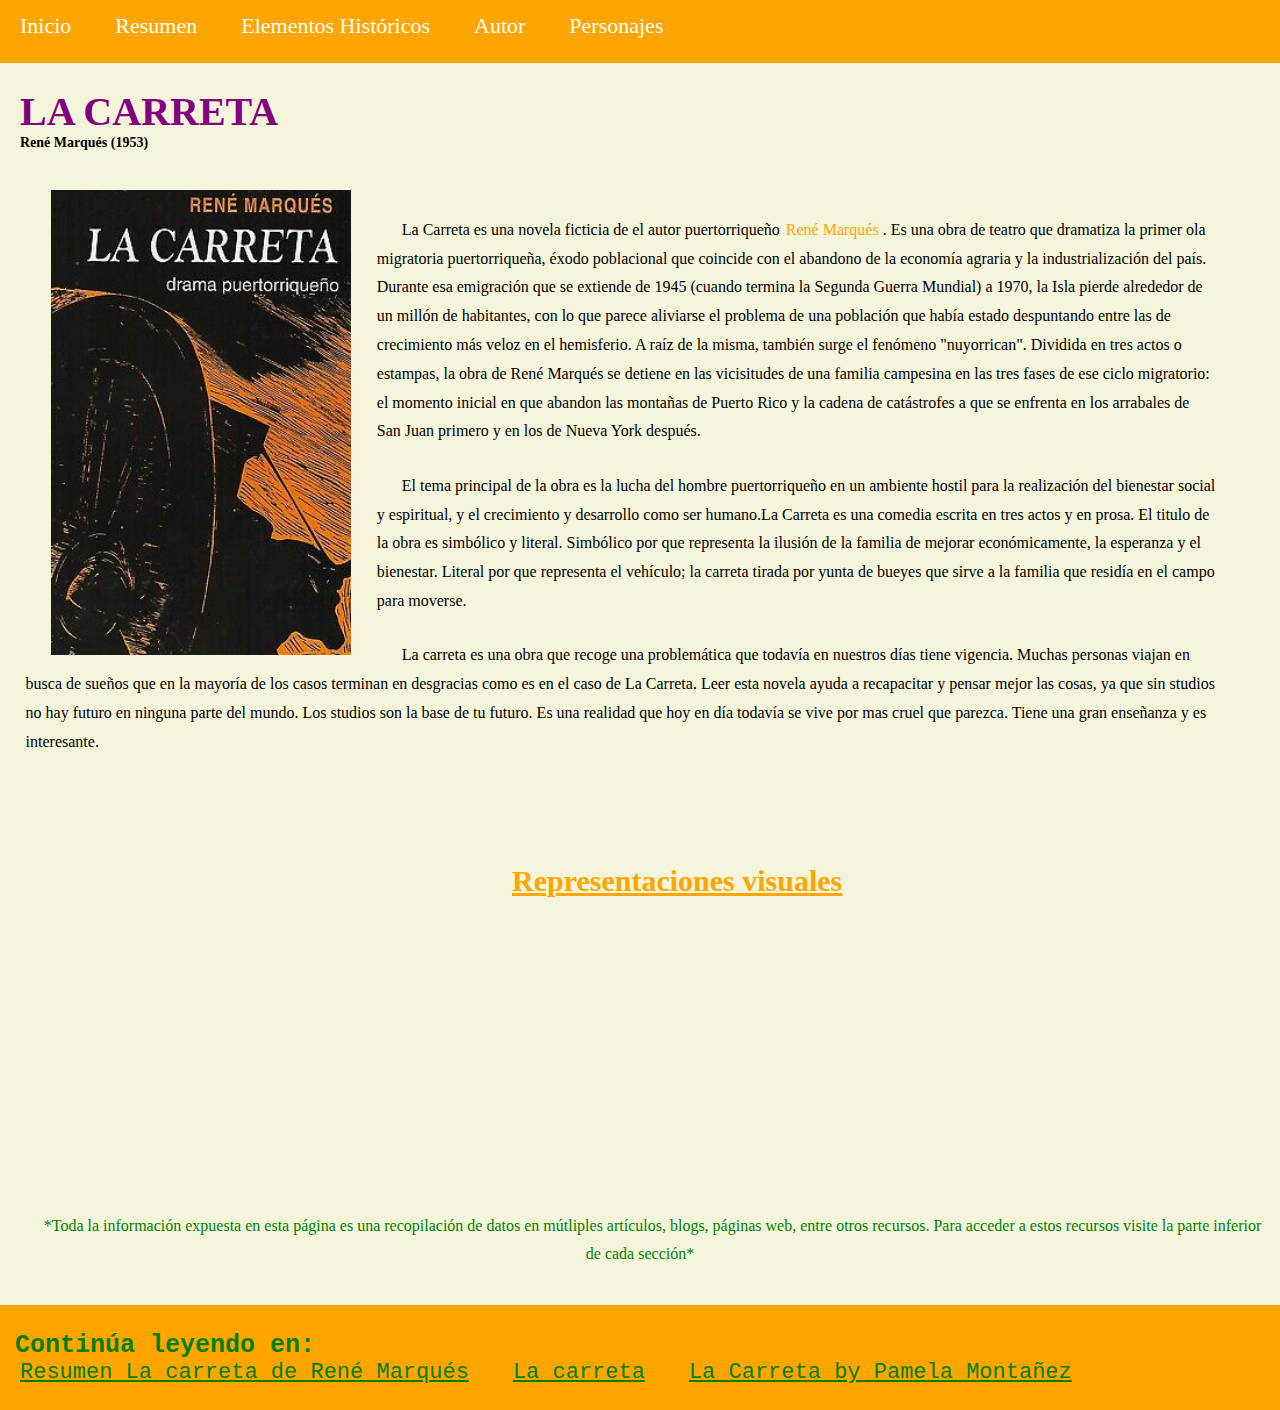
<file: index.html>
<!DOCTYPE html>
<html>
<head>
  <title>HTML Tutorial</title>
   <link rel="stylesheet" href="styles.css">
</head>
<body>
 



<div id="navbar" >
  <a href="index.html">Inicio</a>
  <a href="Resumen.html">Resumen</a>
  <a href="Historia.html">Elementos Históricos</a>
  <a href="Autor.html">Autor</a>
  <a href="Personajes.html">Personajes</a>
</div>


<style>
        body {  background:beige    }
    </style>


 <h1> LA CARRETA </h1>
  <h4 style="font-size: 14px"> René Marqués (1953) </h4> 

<div class="duo">
<a href="https://cupdf.com/document/95371750-marques-rene-la-carreta-1.html?page=83"><img src="la carreta.jpg" alt="PDF La Carreta" style="width:200;height:auto;"></a> 
<p style="margin-right: 5%"> La Carreta es una novela ficticia de el autor puertorriqueño <a style="margin-left:2px; margin-right:0px; color:orange; font-family: Georgia, serif; font-size: 16px" href="Autor.html">René Marqués </a>.
  Es una obra de teatro que dramatiza la primer ola migratoria puertorriqueña, éxodo poblacional que coincide con el abandono de la economía agraria y la industrialización del país. Durante esa emigración que se extiende de 1945 (cuando termina la Segunda Guerra Mundial) a 1970, la Isla pierde alrededor de un millón de habitantes, con lo que parece aliviarse el problema de una población que había estado despuntando entre las de crecimiento más veloz en el hemisferio. A raíz de la misma, también surge el fenómeno "nuyorrican". Dividida en tres actos o estampas, la obra de René Marqués se detiene en las vicisitudes de una familia campesina en las tres fases de ese ciclo migratorio: el momento inicial en que abandon las montañas de Puerto Rico y la cadena de catástrofes a que se enfrenta en los arrabales de San Juan primero y en los de Nueva York después. 
  </p>
<p style="margin-right: 5%; margin-left:2%"> El tema principal de la obra es la lucha del hombre puertorriqueño en un ambiente hostil para la realización del bienestar social y espiritual, y el crecimiento y desarrollo como ser humano.La Carreta es una comedia escrita en tres actos y en prosa. El titulo de la obra es simbólico y literal. Simbólico por que representa la ilusión de la familia de mejorar económicamente, la esperanza y el bienestar. Literal por que representa el vehículo; la carreta tirada por yunta de bueyes que sirve a la familia que residía en el campo para moverse.</p>

<p style="margin-right: 5%; margin-left:2%"> La carreta es una obra que recoge una problemática que todavía en nuestros días tiene vigencia. Muchas personas viajan en busca de sueños que en la mayoría de los casos terminan en desgracias como es en el caso de La Carreta. Leer esta novela ayuda a recapacitar y pensar mejor las cosas, ya que sin studios no hay futuro en ninguna parte del mundo. Los studios son la base de tu futuro. Es una realidad que hoy en día todavía se vive por mas cruel que parezca. Tiene una gran enseñanza y es interesante.
</p>

</div>
<br>
<br>
<br>
<br>
<br>
<br>
<br>
<br>
<br>
<br>
<br>
<br>
<br>
<br>
<br>
<br>
<br>
<br>
<br>
<br>
<div>
</div>
<div class="trio">
<h2 style= "text-indent: 40%"> Representaciones visuales</h2>

<iframe width="360" height="215" src="https://www.youtube.com/embed/ZW7IDFD1ous" title="YouTube video player" frameborder="0" allow="accelerometer; autoplay; clipboard-write; encrypted-media; gyroscope; picture-in-picture" allowfullscreen></iframe>

<iframe width="360" height="215" src="https://www.youtube.com/embed/i-guFfhFvDY" title="YouTube video player" frameborder="0" allow="accelerometer; autoplay; clipboard-write; encrypted-media; gyroscope; picture-in-picture" allowfullscreen></iframe>


<iframe width="360" height="215"  src="https://www.youtube.com/embed/agwpUbAo92E" title="YouTube video player" frameborder="0" allow="accelerometer; autoplay; clipboard-write; encrypted-media; gyroscope; picture-in-picture" allowfullscreen></iframe>

</div>  
<br>
<p style="color:green;text-align: center" > *Toda la información expuesta en esta página es una recopilación de datos en mútliples artículos, blogs, páginas web, entre otros recursos. Para acceder a estos recursos visite la parte inferior de cada sección* </p>

<br>
<br>
<h3> Continúa leyendo en: </h3>
<div id="bottomnavbar" >
  <a style="color:green; font-family: Courier New, monospace; text-decoration:underline;" href= "https://pdfcoffee.com/resumen-de-la-carreta-pdf-free.html" target="_blank" >Resumen La carreta de René Marqués</a>
  <a style="color:green; font-family: Courier New, monospace; text-decoration:underline;" href= "https://en.wikipedia.org/wiki/La_Carreta" target="_blank" > La carreta</a>
  <a style="color:green; font-family: Courier New, monospace; text-decoration:underline;" href= "https://prezi.com/epopgmrap8lg/la-carreta/" target="_blank" > La Carreta by Pamela Montañez</a>
  
 </div>
</file>
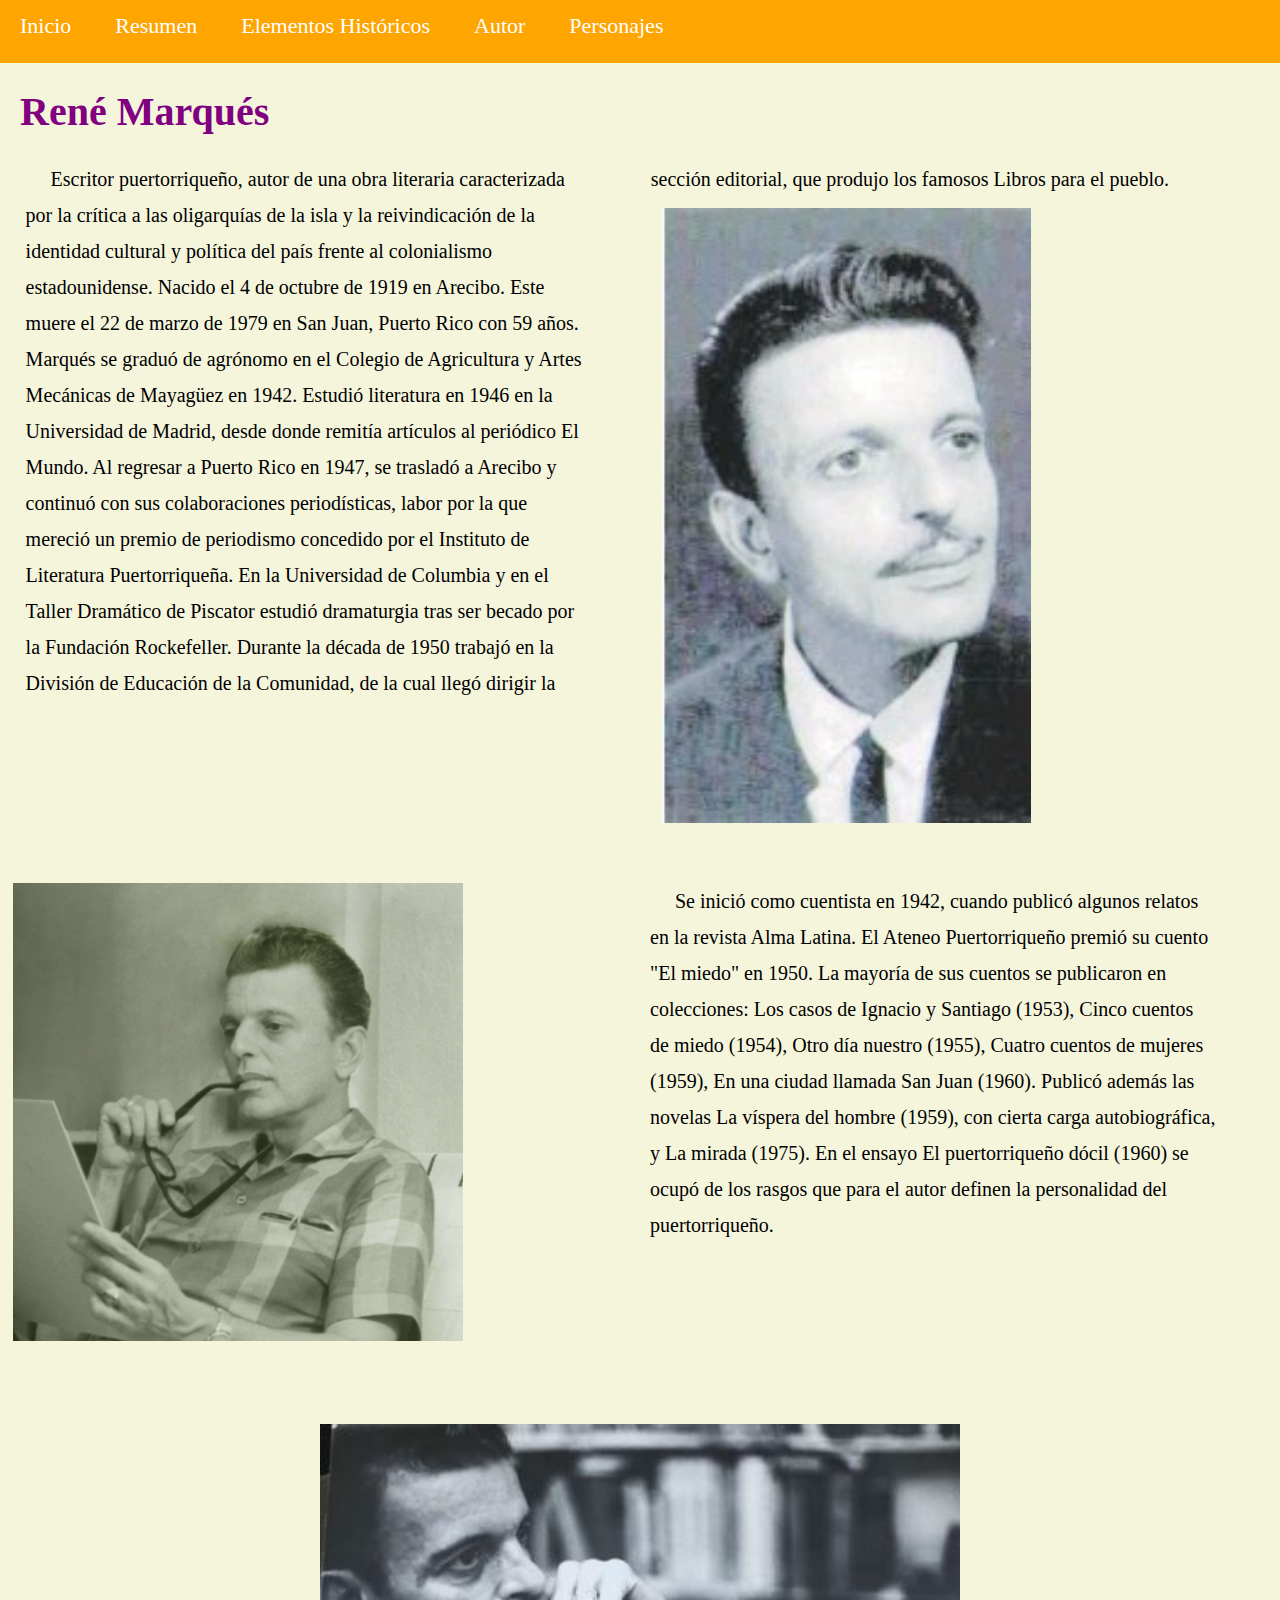
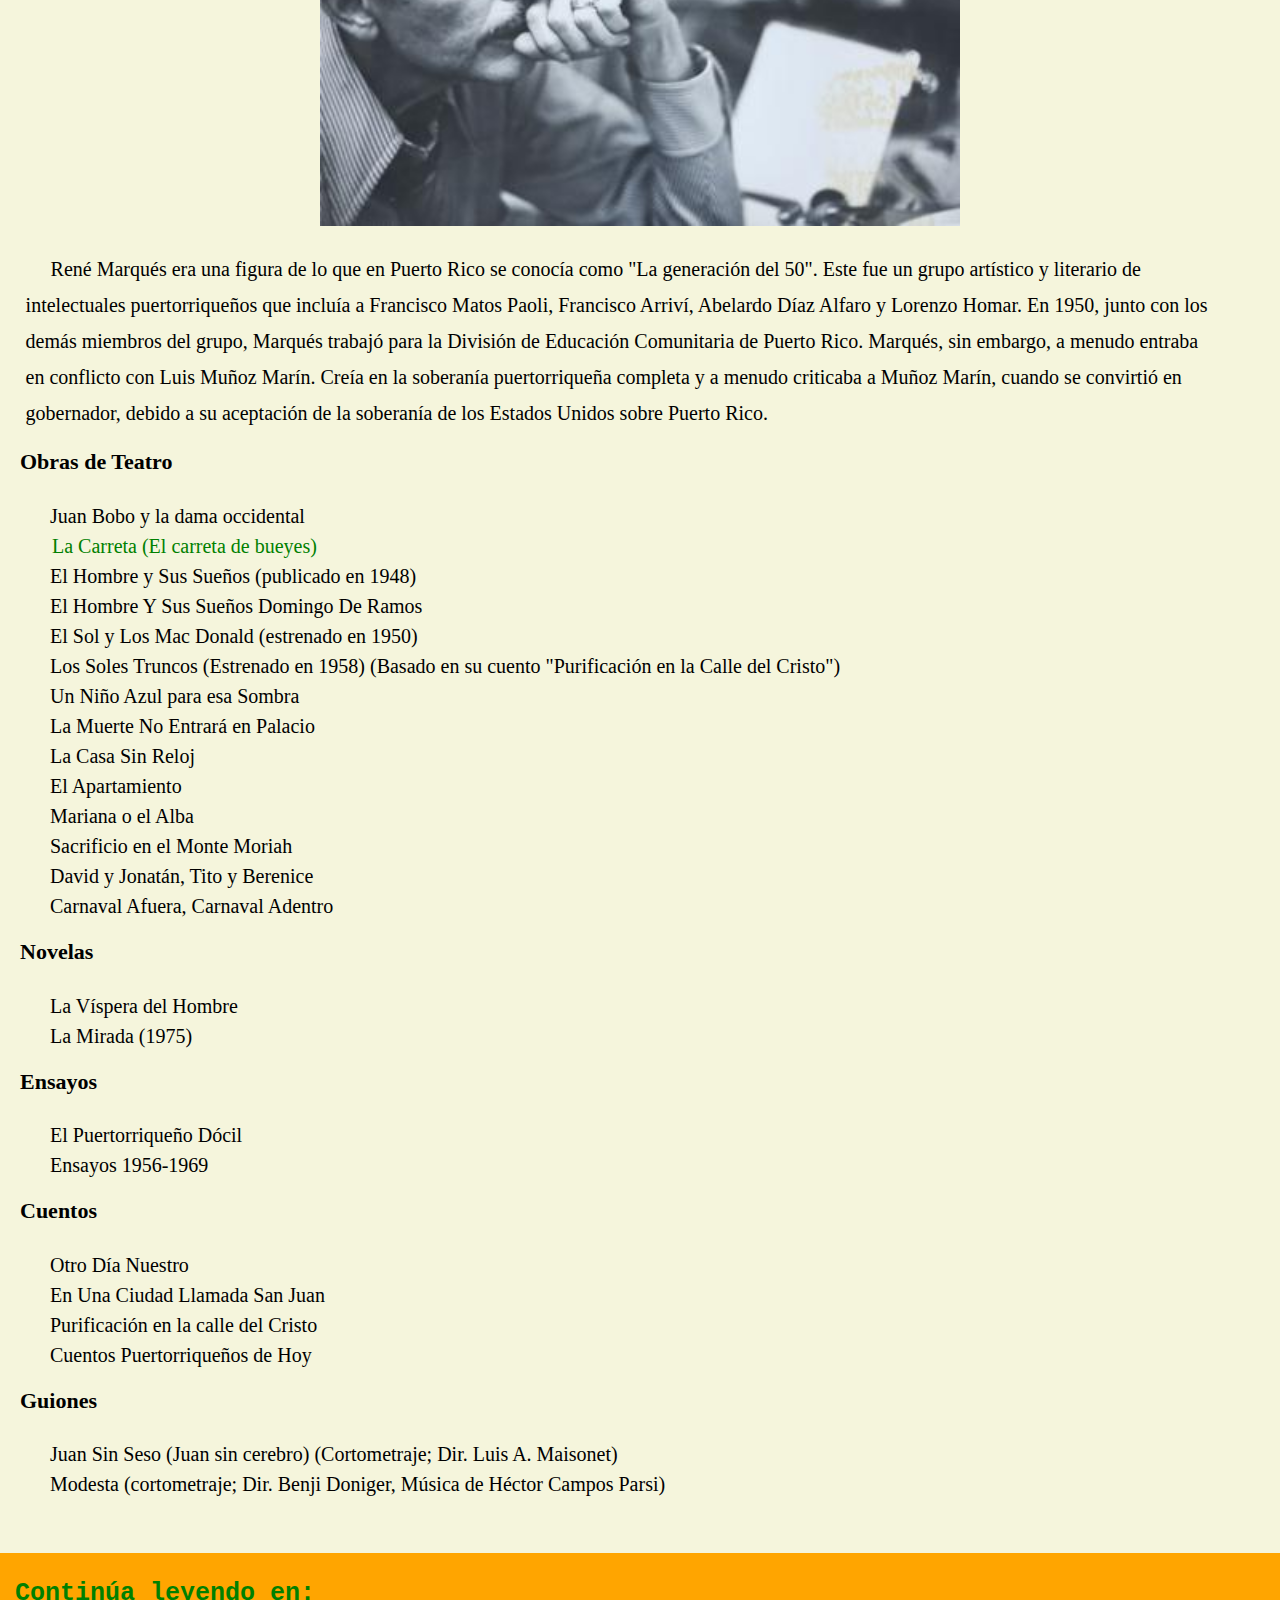
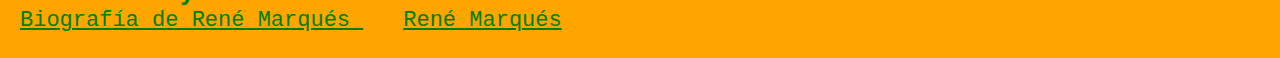
<file: Autor.html>
<!DOCTYPE html>
<html>
<head>
  <title>HTML Tutorial</title>
   <link rel="stylesheet" href="styles.css">
</head>
<body>
  
<div id="navbar" >
  <a href="index.html">Inicio</a>
  <a href="Resumen.html">Resumen</a>
  <a href="Historia.html">Elementos Históricos</a>
  <a href="Autor.html">Autor</a>
  <a href="Personajes.html">Personajes</a>
</div>
<style>
        body {  background:beige    }
        p { color: balck;
          font-family: Georgia, serif;
        }
    </style>

 <h1> René Marqués </h1>
 

 <p style="color:black;font-size: 20px;column-count:2;
  column-gap:60px;
  /*column-rule-style: solid;*/
  column-rule: 2px ;
  text-indent:25px;margin-right: 5%; margin-left:2%"> Escritor puertorriqueño, autor de una obra literaria caracterizada por la crítica a las oligarquías de la isla y la reivindicación de la identidad cultural y política del país frente al colonialismo estadounidense. Nacido el 4 de octubre de 1919 en Arecibo. Este muere el 22 de marzo de 1979 en San Juan, Puerto Rico con 59 años. Marqués se graduó de agrónomo en el Colegio de Agricultura y Artes Mecánicas de Mayagüez en 1942. Estudió literatura en 1946 en la Universidad de Madrid, desde donde remitía artículos al periódico El Mundo. Al regresar a Puerto Rico en 1947, se trasladó a Arecibo y continuó con sus colaboraciones periodísticas, labor por la que mereció un premio de periodismo concedido por el Instituto de Literatura Puertorriqueña. En la Universidad de Columbia y en el Taller Dramático de Piscator estudió dramaturgia tras ser becado por la Fundación Rockefeller. Durante la década de 1950 trabajó en la División de Educación de la Comunidad, de la cual llegó dirigir la sección editorial, que produjo los famosos Libros para el pueblo.
<br> <img style= "height: 615px" src= "reneee.jpeg" alt="René Marqués">  


</p>


<br>
<br>

<div class="row">
  <div class="column" >
    
<img width= "450px" height= "auto" src= "Rene-Marquez.jpeg">

  </div>
  <div class="column" >
   
<p style="font-size: 20px; margin-right: 10%" >  Se inició como cuentista en 1942, cuando publicó algunos relatos en la revista Alma Latina. El Ateneo Puertorriqueño premió su cuento "El miedo" en 1950. La mayoría de sus cuentos se publicaron en colecciones: Los casos de Ignacio y Santiago (1953), Cinco cuentos de miedo (1954), Otro día nuestro (1955), Cuatro cuentos de mujeres (1959), En una ciudad llamada San Juan (1960). Publicó además las novelas La víspera del hombre (1959), con cierta carga autobiográfica, y La mirada (1975). En el ensayo El puertorriqueño dócil (1960) se ocupó de los rasgos que para el autor definen la personalidad del puertorriqueño.</p>
  </div>
</div>



<br>
<br>
<br>
<img class="center" src= "rene .jpeg">

<p style="font-size: 20px;margin-right: 5%; margin-left:2%" > René Marqués era una figura de lo que en Puerto Rico se conocía como "La generación del 50". Este fue un grupo artístico y literario de intelectuales puertorriqueños que incluía a Francisco Matos Paoli, Francisco Arriví, Abelardo Díaz Alfaro y Lorenzo Homar. En 1950, junto con los demás miembros del grupo, Marqués trabajó para la División de Educación Comunitaria de Puerto Rico. Marqués, sin embargo, a menudo entraba en conflicto con Luis Muñoz Marín. Creía en la soberanía puertorriqueña completa y a menudo criticaba a Muñoz Marín, cuando se convirtió en gobernador, debido a su aceptación de la soberanía de los Estados Unidos sobre Puerto Rico.
</p>

<br>
<h4> Obras de Teatro </h4>
<ol style="font-size: 20px" >
  <li> Juan Bobo y la dama occidental</li>
  <li> <a style= "color: green; margin-left: 2px; font-size:20px; " href= "index.html" target="_blank" >La Carreta (El carreta de bueyes)  </a></li>
  <li>El Hombre y Sus Sueños (publicado en 1948)</li>
  <li>El Hombre Y Sus Sueños Domingo De Ramos</li>
  <li>El Sol y Los Mac Donald (estrenado en 1950)</li>
  <li>Los Soles Truncos (Estrenado en 1958) (Basado en su cuento "Purificación en la Calle del Cristo")</li>
  <li>Un Niño Azul para esa Sombra</li>
  <li>La Muerte No Entrará en Palacio</li>
  <li>La Casa Sin Reloj </li>
  <li>El Apartamiento</li>
  <li>Mariana o el Alba</li>
  <li>Sacrificio en el Monte Moriah</li>
  <li>David y Jonatán, Tito y Berenice</li>
  <li>Carnaval Afuera, Carnaval Adentro</li>
</ol>

<br>
<h4> Novelas </h4>
<ol style="font-size: 20px" > 
  <li>La Víspera del Hombre</li>
  <li>La Mirada (1975) </li>
</ol>

<br>
<h4> Ensayos </h4>
<ol style="font-size: 20px" > 
  <li> El Puertorriqueño Dócil</li>
  <li>Ensayos 1956-1969</li>
</ol>

<br>
<h4> Cuentos </h4>
<ol style="font-size: 20px" >
  <li> Otro Día Nuestro</li>
  <li>En Una Ciudad Llamada San Juan</li>
  <li>Purificación en la calle del Cristo</li>
  <li>Cuentos Puertorriqueños de Hoy</li>
</ol>

<br>
<h4> Guiones </h4>
<ol style="font-size: 20px" >
  <li> Juan Sin Seso (Juan sin cerebro) (Cortometraje; Dir. Luis A. Maisonet)</li>
  <li> Modesta (cortometraje; Dir. Benji Doniger, Música de Héctor Campos Parsi)</li>
</ol>

<div> 

<br>
<br>
<br>
<h3> Continúa leyendo en: </h3>

<div id="bottomnavbar" >
  <a style="color:green; font-family: Courier New, monospace; text-decoration:underline;" href= "https://www.biografiasyvidas.com/biografia/m/marques_rene.htm" target="_blank" >Biografía de René Marqués </a>
  <a style="color:green; font-family: Courier New, monospace; text-decoration:underline;" href= "https://en.wikipedia.org/wiki/René_Marqués" target="_blank" > René Marqués </a>

 </div>
</div>
</file>
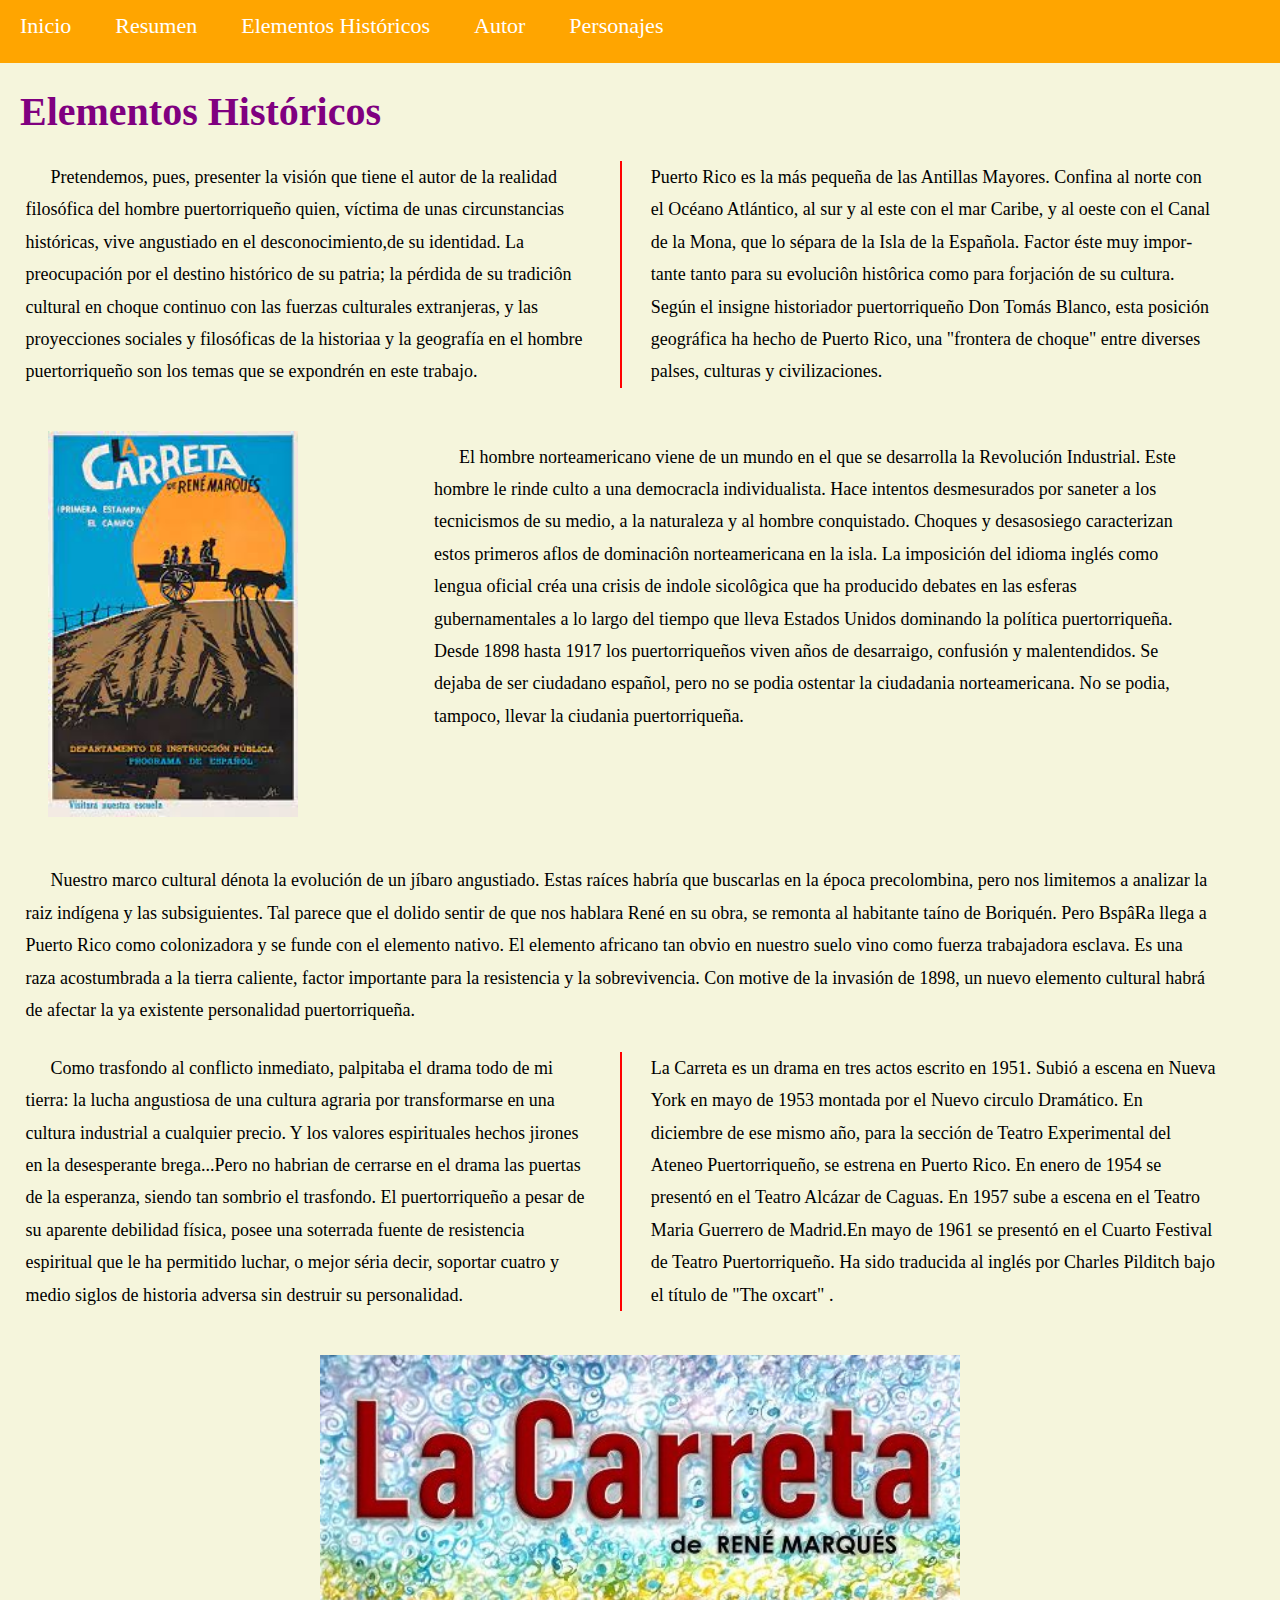
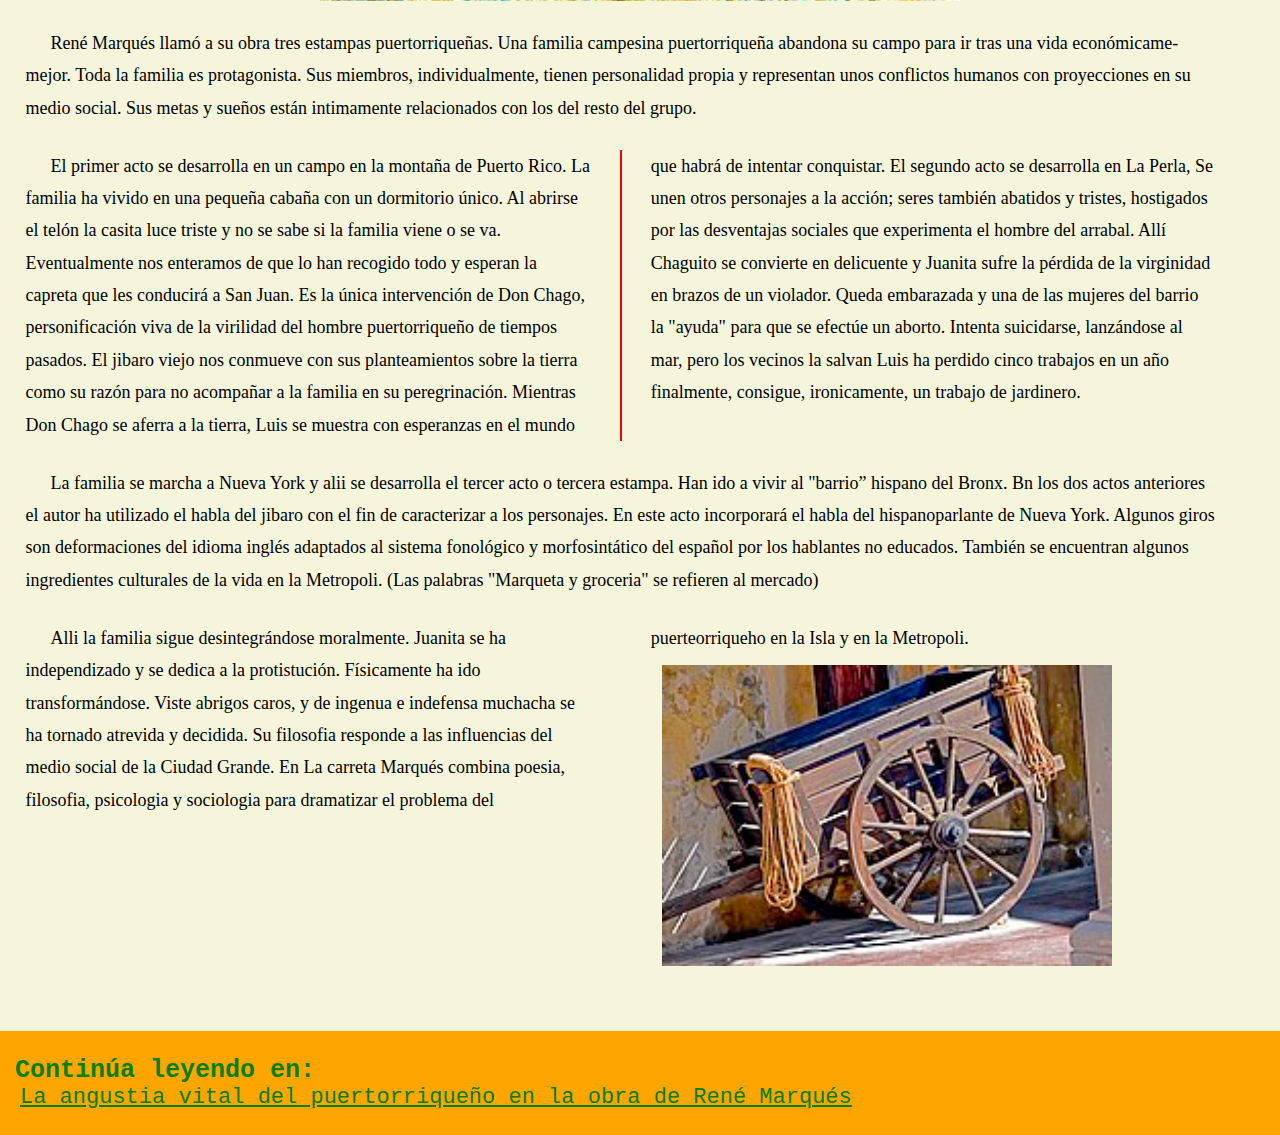
<file: Historia.html>
<!DOCTYPE html>
<html>
<head>
  <title>HTML Tutorial</title>
   <link rel="stylesheet" href="styles.css">
</head>
<body>
  
<div id="navbar" >
  <a href="index.html">Inicio</a>
  <a href="Resumen.html">Resumen</a>
  <a href="Historia.html">Elementos Históricos</a>
  <a href="Autor.html">Autor</a>
  <a href="Personajes.html">Personajes</a>
</div>
<style>
        body {  background:beige    }
        p { color: balck;
          font-family: Georgia, serif;
        }
    </style>

 <h1> Elementos Históricos </h1>
 
<p style="color:black;font-size: 18px;column-count:2;
  column-gap:60px;
  /*column-rule-style: solid;*/
  column-rule: 2px solid red;
  text-indent:25px;margin-right: 5%; margin-left:2%"> Pretendemos, pues, presenter la visión que tiene el autor de la realidad filosófica del hombre puertorriqueño quien, víctima de unas circunstancias históricas, vive angustiado en el desconocimiento,de su identidad. La preocupación por el destino histórico de su patria; la pérdida de su tradiciôn cultural en choque continuo con las fuerzas culturales extranjeras, y las proyecciones sociales y filosóficas de la historiaa y la geografía en el hombre puerto­rriqueño son los temas que se expondrén en este trabajo.
<br> Puerto Rico es la más pequeña de las Antillas Mayores. Confina al norte con el Océano Atlántico, al sur y al este con el mar Caribe, y al oeste con el Canal de la Mona, que lo sépara de la Isla de la Española. Factor éste muy impor­tante tanto para su evoluciôn histôrica como para forjación de su cultura. Según el insigne historiador puertorriqueño Don Tomás Blanco, esta posición geográfica ha hecho de Puer­to Rico, una "frontera de choque" entre diverses palses, culturas y civilizaciones.
</p>
<br>
<br>

<div class="row">
  <div class="column1" >
  <img float= "right" width= "250" height= "auto" src= "carreta 2.jfif">


  </div>
  <div class="column2" >
   
<p style="font-size: 18px; margin-right: 10%"> El hombre norteamericano viene de un mundo en el que se desarrolla la Revolución Industrial. Este hombre le rinde culto a una democracla individualista.  Hace intentos desmesurados por saneter a los tecnicismos de su medio, a la naturaleza y al hombre conquistado. Choques y desasosiego caracterizan estos primeros aflos de dominaciôn norteame­ricana en la isla. La imposición del idioma inglés como lengua oficial créa una crisis de indole sicolôgica que ha producido debates en las esferas gubernamentales a lo largo del tiempo que lleva Estados Unidos dominando la política puertorriqueña.
Desde 1898 hasta 1917 los puertorriqueños viven años de desarraigo, confusión y malentendidos. Se dejaba de ser ciudadano español, pero no se podia ostentar la ciudadania norteamericana. No se podia, tampoco, llevar la ciudania puertorriqueña.
</p>
</div>
</div>
<br>

<p style="color:black;font-size: 18px; margin-right: 5%; margin-left:2%"> Nuestro marco cultural dénota la evolución de un jíbaro angustiado. Estas raíces habría que buscarlas en la época precolombina, pero nos limitemos a analizar la raiz indígena y las subsiguientes. Tal parece que el dolido sentir de que nos hablara René en su obra, se remonta al habitante taíno de Boriquén. Pero BspâRa llega a Puerto Rico como colonizadora y se funde con el elemento nativo. El elemento africano tan obvio en nuestro suelo vino como fuerza trabajadora esclava. Es una raza acostumbrada a la tierra caliente, factor importante para la resistencia y la sobrevivencia. Con motive de la invasión de 1898, un nuevo elemento cultural habrá de afectar la ya existente personalidad puertorriqueña.
</p>

<p style="color:black;font-size: 18px;column-count:2;
  column-gap:60px;
  /*column-rule-style: solid;*/
  column-rule: 2px solid red;
  text-indent:25px;margin-right: 5%; margin-left:2%" >  Como trasfondo al conflicto inmediato, palpitaba el drama todo de mi tierra: la lucha angustiosa de una cultura agraria por transformarse en una cultura industrial a cualquier precio. Y los valores espirituales hechos jirones en la desesperante brega...Pero no habrian de cerrarse en el drama las puertas de la esperanza, siendo tan sombrio el trasfondo. El puertorriqueño a pesar de su apa­rente debilidad física, posee una soterrada fuente de resistencia espiritual que le ha per­mitido luchar, o mejor séria decir, soportar cuatro y medio siglos de historia adversa sin destruir su personalidad.
<br> La Carreta es un drama en tres actos escrito en 1951.  Subió a escena en Nueva York en mayo de 1953 montada por el Nuevo circulo Dramático. En diciembre de ese mismo año, para la sección de Teatro Experimental del Ateneo Puertorriqueño, se estrena en Puerto Rico. En enero de 1954 se presentó en el Teatro Alcázar de Caguas. En 1957 sube a escena en el Teatro Maria Guerrero de Madrid.En mayo de 1961 se presentó en el Cuarto Festival de Teatro Puertorriqueño. Ha sido traducida al inglés por Charles Pilditch bajo el título de "The oxcart" .
</p>
<br>
<img  class="center" src="carreta image.jpeg">

<p style="color:black;font-size: 18px;margin-right: 5%; margin-left:2%" > René Marqués llamó a su obra tres estampas puertorriqueñas. Una familia campesina puertorriqueña abandona su campo para ir tras una vida económicame­ mejor. Toda la familia es protagonista. Sus miembros, individualmente, tienen personalidad propia y representan unos conflictos humanos con proyecciones en su medio social. Sus metas y sueños están intimamente relacionados con los del resto del grupo. 
</p>

<p style="color:black;font-size: 18px;column-count:2;
  column-gap:60px;
  /*column-rule-style: solid;*/
  column-rule: 2px solid red;
  text-indent:25px;margin-right: 5%; margin-left:2%" > El primer acto se desarrolla en un campo en la montaña de Puerto Rico. La familia ha vivido en una pequeña cabaña con un dormitorio único. Al abrirse el telón la casita luce triste y no se sabe si la familia viene o se va. Eventualmente nos enteramos de que lo han recogido todo y esperan la capreta que les conducirá a San Juan. Es la única intervención de Don Chago, personificación viva de la virilidad del hombre puertorriqueño de tiempos pasados. El jibaro viejo nos conmueve con sus planteamientos sobre la tierra como su razón para no acompañar a la familia en su peregrinación. Mientras Don Chago se aferra a la tierra, Luis se muestra con esperanzas en el mundo que habrá de intentar conquistar.
El segundo acto se desarrolla en La Perla, Se unen otros personajes a la acción; seres también abatidos y tristes, hostigados por las desventajas sociales que experimenta el hombre del arrabal. Allí Chaguito se convierte en delicuente y Juanita sufre la pérdida de la virginidad en brazos de un violador. Queda embarazada y una de las mujeres del barrio la "ayuda" para que se efectúe un aborto. Intenta suicidarse, lanzándose al mar, pero los vecinos la salvan Luis ha perdido cinco trabajos en un año finalmente, consigue, ironicamente, un trabajo de jardinero.
</p>


<p style="color:black;font-size: 18px;margin-right: 5%; margin-left:2%"> La familia se marcha a Nueva York y alii se desarrolla el tercer acto o tercera estampa. Han ido a vivir al "barrio” hispano del Bronx. Bn los dos actos anteriores el autor ha utilizado el habla del jibaro con el fin de caracterizar a los personajes. En este acto incorporará el habla del hispanoparlante de Nueva York. Algunos giros son deformaciones del idioma inglés adaptados al sistema fonológico y morfosintático del español por los hablantes no educados. También se encuentran algunos ingredientes culturales de la vida en la Metropoli. (Las palabras "Marqueta y groceria" se refieren al mercado)
</p>


<p style="color:black;font-size: 18px;column-count:2;
  column-gap:60px;
  /*column-rule-style: solid;*/
  column-rule: 2px ;
  text-indent:25px;margin-right: 5%; margin-left:2%" > Alli la familia sigue desintegrándose moralmente. Jua­nita se ha independizado y se dedica a la protistución. Físicamente ha ido transformándose. Viste abrigos caros, y de ingenua e indefensa muchacha se ha tornado atrevida y decidida. Su filosofia responde a las influencias del medio social de la Ciudad Grande.

En La carreta Marqués combina poesia, filosofia, psicologia y sociologia para dramatizar el problema del puerteorriqueho en la Isla y en la Metropoli. 
<br> <img width="450" src=" carreta 4.jpg" > </p>


<br>
<br>
<br>

<h3> Continúa leyendo en: </h3>

<div id="bottomnavbar" >
  <a style="color:green; font-family: Courier New, monospace; text-decoration:underline;" href= "https://eprints.ucm.es/id/eprint/52454/1/5309855789.pdf" target="_blank" >La angustia vital del puertorriqueño en la obra de René Marqués </a>

 </div>
</file>
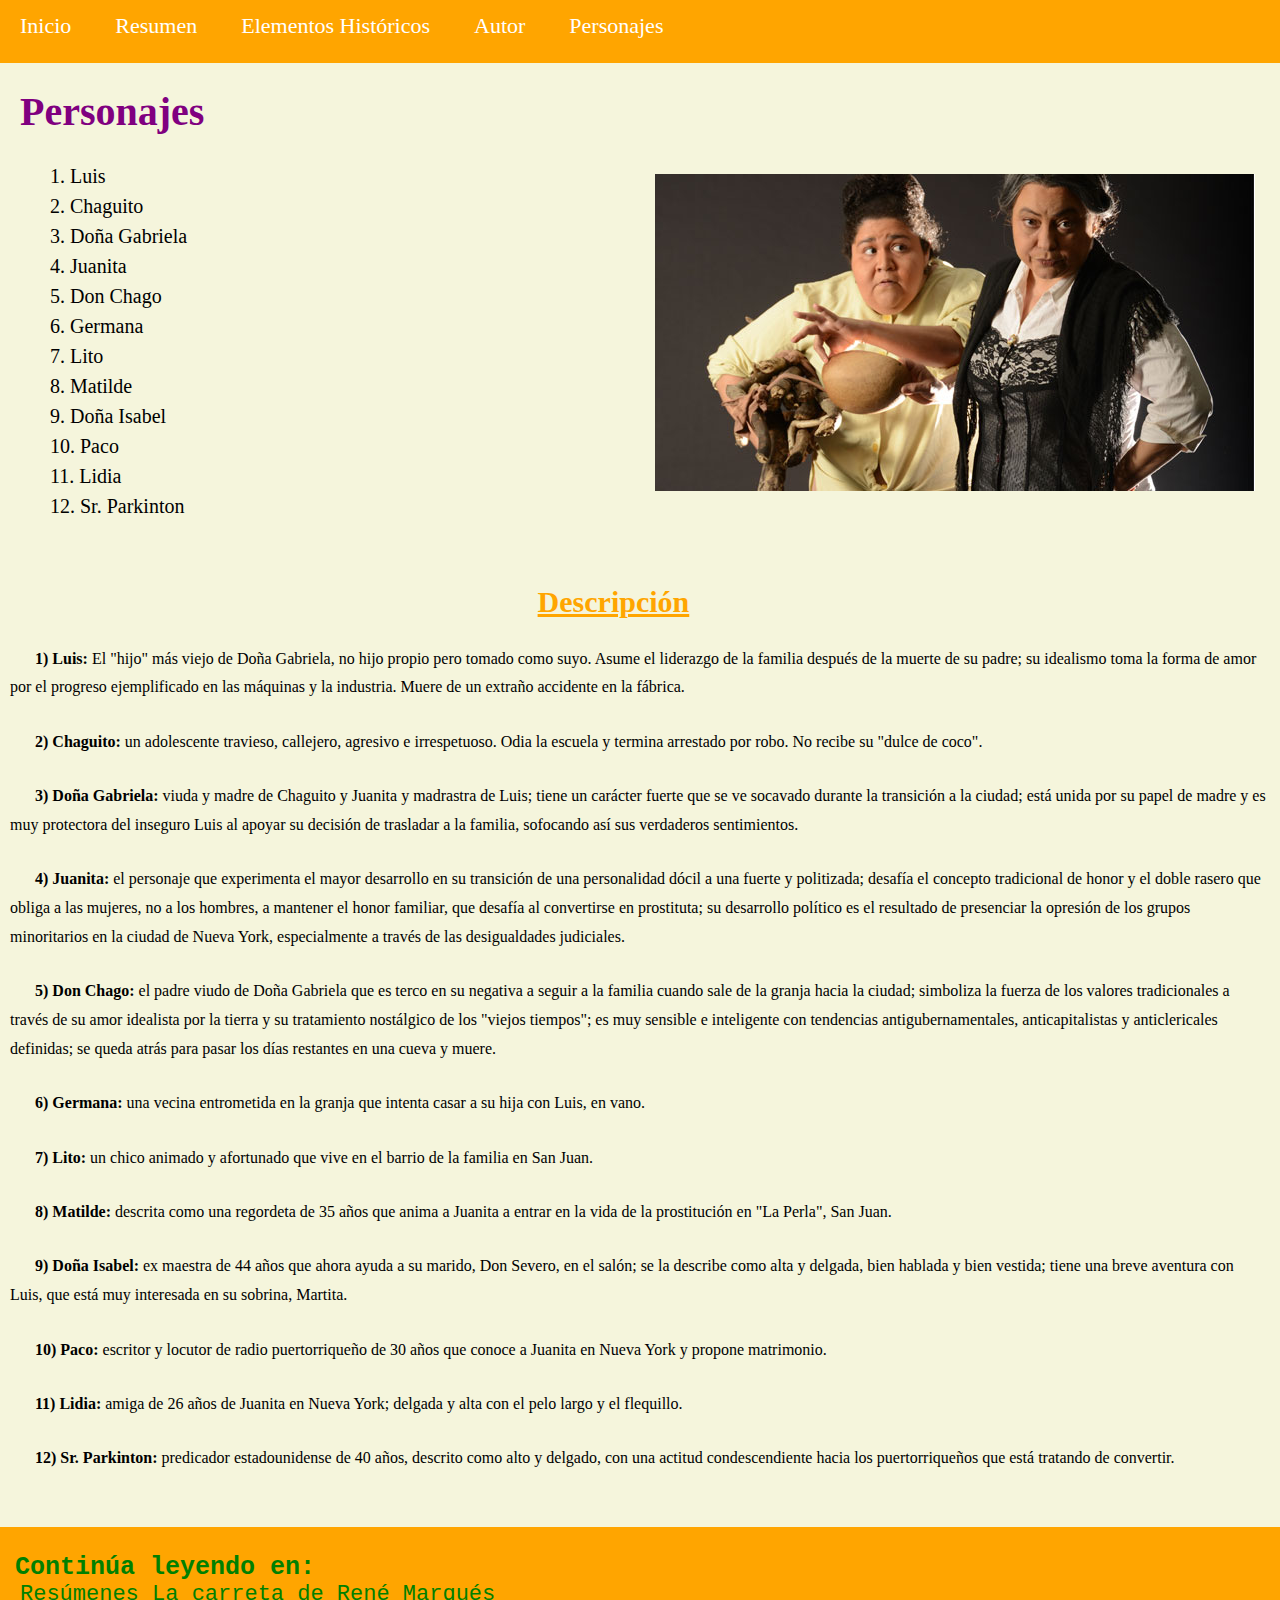
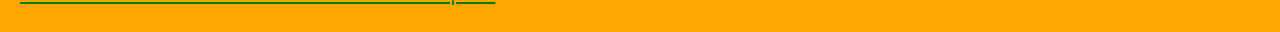
<file: Personajes.html>
<!DOCTYPE html>
<html>
<head>
  <title>HTML Tutorial</title>
   <link rel="stylesheet" href="styles.css">
</head>
<body>
  
<div id="navbar" >
  <a href="index.html">Inicio</a>
  <a href="Resumen.html">Resumen</a>
  <a href="Historia.html">Elementos Históricos</a>
  <a href="Autor.html">Autor</a>
  <a href="Personajes.html">Personajes</a>
</div>
<style>
        body {  background:beige    }
        p { color: balck;
          font-family: Georgia, serif;
        }
    </style>

 <h1> Personajes  </h1>


<ol style="color:black;font-size: 20px;column-count:2;
  column-gap:5px;
  /*column-rule-style: solid;*/
  column-rule: 1px" > 
  <li>1. Luis</li>
  <li>2. Chaguito</li>
  <li>3. Doña Gabriela</li>
  <li>4. Juanita</li>
  <li>5. Don Chago</li>
  <li>6. Germana</li>
  <li>7. Lito</li>
  <li>8. Matilde</li>
  <li>9. Doña Isabel</li>
  <li>10. Paco</li>
  <li>11. Lidia</li>
  <li>12. Sr. Parkinton</li>
<img src= "carreta 3.jpg">
</ol>

<h2 style= "text-indent:42%"> Descripción</h2>
<p> <b> 1) Luis: </b> El "hijo" más viejo de Doña Gabriela, no hijo propio pero tomado como suyo. Asume el liderazgo de la familia después de la muerte de su padre; su idealismo toma la forma de amor por el progreso ejemplificado en las máquinas y la industria. Muere de un extraño accidente en la fábrica.</p>

<p> <b> 2) Chaguito:</b> un adolescente travieso, callejero, agresivo e irrespetuoso. Odia la escuela y termina arrestado por robo. No recibe su "dulce de coco".</p>

<p> <b> 3) Doña Gabriela:</b> viuda y madre de Chaguito y Juanita y madrastra de Luis; tiene un carácter fuerte que se ve socavado durante la transición a la ciudad; está unida por su papel de madre y es muy protectora del inseguro Luis al apoyar su decisión de trasladar a la familia, sofocando así sus verdaderos sentimientos. </p>

<p> <b> 4) Juanita:</b> el personaje que experimenta el mayor desarrollo en su transición de una personalidad dócil a una fuerte y politizada; desafía el concepto tradicional de honor y el doble rasero que obliga a las mujeres, no a los hombres, a mantener el honor familiar, que desafía al convertirse en prostituta; su desarrollo político es el resultado de presenciar la opresión de los grupos minoritarios en la ciudad de Nueva York, especialmente a través de las desigualdades judiciales. </p>

<p> <b> 5) Don Chago:</b> el padre viudo de Doña Gabriela que es terco en su negativa a seguir a la familia cuando sale de la granja hacia la ciudad; simboliza la fuerza de los valores tradicionales a través de su amor idealista por la tierra y su tratamiento nostálgico de los "viejos tiempos"; es muy sensible e inteligente con tendencias antigubernamentales, anticapitalistas y anticlericales definidas; se queda atrás para pasar los días restantes en una cueva y muere.</p>

<p> <b> 6) Germana: </b>una vecina entrometida en la granja que intenta casar a su hija con Luis, en vano.</p>

<p> <b> 7)  Lito: </b>un chico animado y afortunado que vive en el barrio de la familia en San Juan.</p>

<p> <b> 8) Matilde:</b> descrita como una regordeta de 35 años que anima a Juanita a entrar en la vida de la prostitución en "La Perla", San Juan.</p>

<p> <b>  9) Doña Isabel:</b> ex maestra de 44 años que ahora ayuda a su marido, Don Severo, en el salón; se la describe como alta y delgada, bien hablada y bien vestida; tiene una breve aventura con Luis, que está muy interesada en su sobrina, Martita.</p>

<p> <b> 10) Paco:</b> escritor y locutor de radio puertorriqueño de 30 años que conoce a Juanita en Nueva York y propone matrimonio.</p>

<p> <b> 11) Lidia:</b> amiga de 26 años de Juanita en Nueva York; delgada y alta con el pelo largo y el flequillo.</p>

<p> <b> 12) Sr. Parkinton:</b> predicador estadounidense de 40 años, descrito como alto y delgado, con una actitud condescendiente hacia los puertorriqueños que está tratando de convertir.</p>


<br>
<br>
<br>
<h3> Continúa leyendo en: </h3>

<div id="bottomnavbar" >
  <a style="color:green; font-family: Courier New, monospace; text-decoration:underline;" href= "" target="_blank" >Resúmenes La carreta de René Marqués </a>

 </div>
</file>
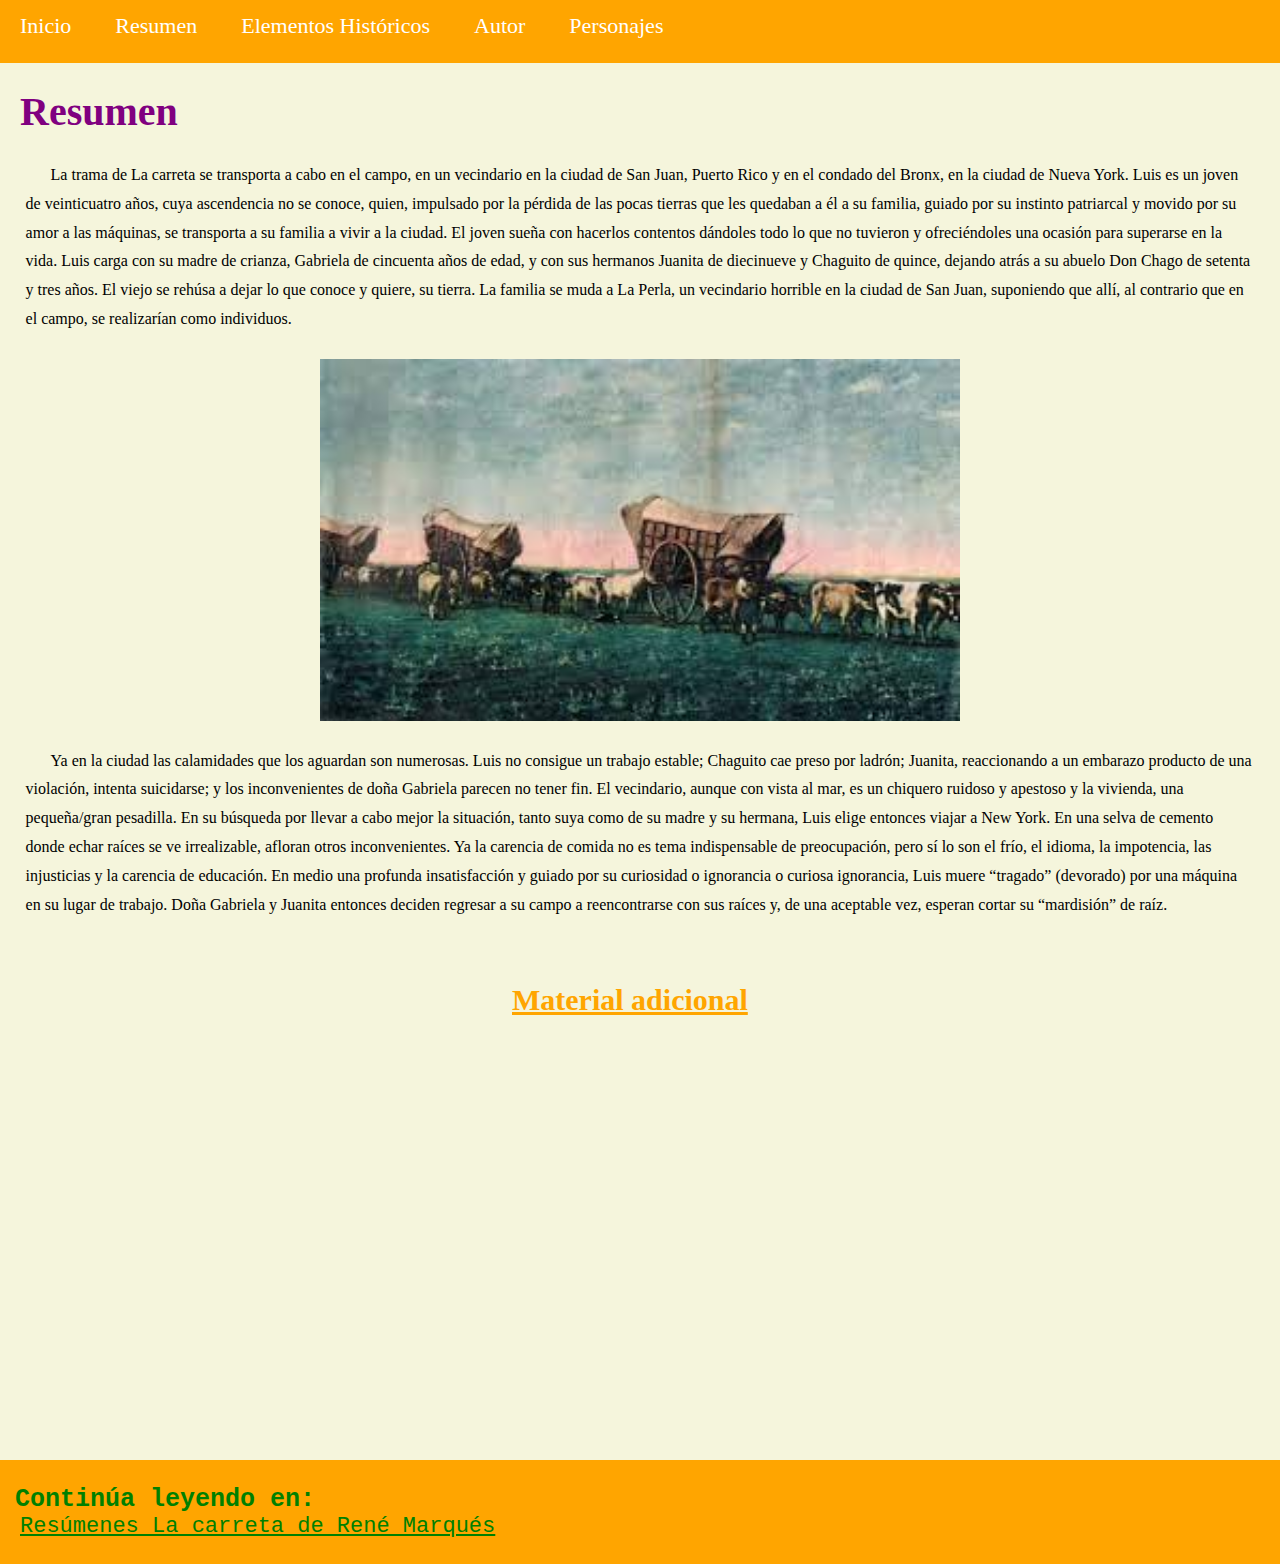
<file: Resumen.html>
<!DOCTYPE html>
<html>
<head>
  <title>HTML Tutorial</title>
   <link rel="stylesheet" href="styles.css">
</head>
<body>




<div id="navbar" >
  <a href="index.html">Inicio</a>
  <a href="Resumen.html">Resumen</a>
  <a href="Historia.html">Elementos Históricos</a>
  <a href="Autor.html">Autor</a>
  <a href="Personajes.html">Personajes</a>
</div>

 <h1> Resumen </h1>

  <p style="margin-right: 2%; margin-left:2%"> La trama de La carreta se transporta a cabo en el campo, en un vecindario en la ciudad de San Juan, Puerto Rico y en el condado del Bronx, en la ciudad de Nueva York. Luis es un joven de veinticuatro años, cuya ascendencia no se conoce, quien, impulsado por la pérdida de las pocas tierras que les quedaban a él a su familia, guiado por su instinto patriarcal y movido por su amor a las máquinas, se transporta a su familia a vivir a la ciudad. El joven sueña con hacerlos contentos dándoles todo lo que no tuvieron y ofreciéndoles una ocasión para superarse en la vida. Luis carga con su madre de crianza, Gabriela de cincuenta años de edad, y con sus hermanos Juanita de diecinueve y Chaguito de quince, dejando atrás a su abuelo Don Chago de setenta y tres años. El viejo se rehúsa a dejar lo que conoce y quiere, su tierra. La familia se muda a La Perla, un vecindario horrible en la ciudad de San Juan, suponiendo que allí, al contrario que en el campo, se realizarían como individuos. 
  </p>
<div> 

  <img class="center" src= "carreta.jpeg">

</div>
<p style="margin-right: 2%; margin-left:2%"> Ya en la ciudad las calamidades que los aguardan son numerosas. Luis no consigue un trabajo estable; Chaguito cae preso por ladrón; Juanita, reaccionando a un embarazo producto de una violación, intenta suicidarse; y los inconvenientes de doña Gabriela parecen no tener fin. El vecindario, aunque con vista al mar, es un chiquero ruidoso y apestoso y la vivienda, una pequeña/gran pesadilla. En su búsqueda por llevar a cabo mejor la situación, tanto suya como de su madre y su hermana, Luis elige entonces viajar a New York. En una selva de cemento donde echar raíces se ve irrealizable, afloran otros inconvenientes. Ya la carencia de comida no es tema indispensable de preocupación, pero sí lo son el frío, el idioma, la impotencia, las injusticias y la carencia de educación. En medio una profunda insatisfacción y guiado por su curiosidad o ignorancia o curiosa ignorancia, Luis muere “tragado” (devorado) por una máquina en su lugar de trabajo. Doña Gabriela y Juanita entonces deciden regresar a su campo a reencontrarse con sus raíces y, de una aceptable vez, esperan cortar su “mardisión” de raíz.
</p>



<h2 style= "text-indent: 40%" > Material adicional </h2>
<br>
<br>


<iframe width="460" height="315" src="https://www.youtube.com/embed/Yi6FmKVNccU" title="YouTube video player" frameborder="0" allow="accelerometer; autoplay; clipboard-write; encrypted-media; gyroscope; picture-in-picture" allowfullscreen></iframe>
<iframe width="460" height="315" src="https://www.youtube.com/embed/m_7AgZmTvX0" title="YouTube video player" frameborder="0" allow="accelerometer; autoplay; clipboard-write; encrypted-media; gyroscope; picture-in-picture" allowfullscreen></iframe>
<br>
<br>
<br style= "size: 100px" >

<h3> Continúa leyendo en: </h3>

<div id="bottomnavbar" >
  <a style="color:green; font-family: Courier New, monospace; text-decoration:underline;" href= "http://www.resumenes10.com/la-carreta-de-rene-marques.html" target="_blank" >Resúmenes La carreta de René Marqués </a>

 </div>
</body>
</file>
<file: styles.css>
* {padding:0;margin:0;}
 body {  background:beige    }
h1 {
  color:Purple;
  text-indent: 20px;
  padding-top: 2%;
  font-size: 40px;
}
h4 {
  text-indent:20px;
  font-size: 22px;
}
h2 {
  padding-top: 5%;
  text-indent: 45%;
  text-decoration:underline;
  color: orange;
  font-size: 30px;
}

h3 {
  color: green;
  text-indent: 15px;
  padding-top: 2%;
  font-size: 25px;
  background: orange;
  font-family: 'Courier New' , monospace;
}

h5 {
  color: orange;
  text-indent: 15px;
  padding-top: 5%;
  font-size: 30px;
  text-decoration:underline;
}

a {color:white;
  margin-left:20px;
  margin-right:20px;
  font-size:22px;
  text-decoration:none;
  text-align: center;
  padding-top:1%;

  }
#navbar {
  background-color:orange;
  width:100%;
  height:50px;
  padding-top:1%;
}

#bottomnavbar {
  background-color:orange;
  width:100%;
  height:50px;
}

text {
  margin-left:20px;
  margin-right: 20px;
 
}

p {
  font-size: 16px;
  text-indent:25px;
  line-height: 1.8;
  font-family: 'Barlow Condensed', sans-serif;
  padding-top: 2%;
  margin-left:10px;
  margin-right:10px;
}

p {
 
  text-indent:25px;
  line-height: 1.8;
 font-family: Georgia, serif;
   margin-left:10px;

}


.texto{
  font-size:18px;
  width: 50%;
  height: 50%;
  margin: 10px;
  line-height: 1.5;
  text-align: justify;
 
}
  
.trio {
  padding-top:2%;
  background-color:beige;
  width:100%;
  height:100%;
}
.trio img {

  float:middle;
  padding-right:2%;
  padding-left:2%;
}

p1 {
  padding-top: 5%;
  font-size: 20px;
  text-align: justify;
  text-indent: 25px;
   line-height: 1.8;
  font-family: Georgia, serif;
}

a {
  color: White;
  text-align: center;
}

p2 {
  padding-top: 5%;
  column-count: 2;
   column-gap:20px;
  /*column-rule-style: solid;*/
  column-rule: 2px  orange;
  font-size: 20px;
  text-align: left;
  text-indent: 25px;
   line-height: 1.8;
  font-family: Georgia, serif;
}

p3 {
  padding-top: 5%;
  font-size: 20px;
  text-align: right;
  text-indent: 25px;
   line-height: 1.8;
  font-family: Georgia, serif;
}
ol {
  text-indent: 50px;
  text-align: left;
  padding-top: 2%;
  line-height: 1.5;
  font-size: 20px;
}

img {
  padding-top: 2%;
  margin-left: 2%;
}

.duo {

  width:100%;
  height:250px; 
  padding-top:1%;
}

.duo img {
  width:300px;
  height:auto;
  float:left;
  padding-right:2%;
  padding-left:2%;
}
.cuarteto {
  padding-top:10%;
  background:	beige;
  width:90%;
  height:500px;
  float: center;
}
.cuarteto iframe { 
  padding-right: 2%;
  padding-left: 2%;
 padding-top: 4%;
 float: center;
}

iframe { 
  padding-right: 2%;
  padding-left: 2%;
 padding-top: 4%;
}

.center {
  display: block;
  margin-left: auto;
  margin-right: auto;
  width: 50%;
}
.column {
  float: left;
  width: 50%;
}

/* Clear floats after the columns */
.row:after {
  content: "";
  display: table;
  clear: both;
}
/* The grid: Three equal columns that floats next to each other */
.column1 {
  
  float: left;
  width: 30%;
  margin-left: 40px;
  
}
.column2 {
  
  float: left;
  width: 66%;
  
}

.containerTab {
  padding: 20px;
  color: white;
}

/* Clear floats after the columns */
.row:after {
  content: "";
  display: table;
  clear: both;
}

/* Closable button inside the image */
.closebtn {
  float: right;
  color: white;
  font-size: 35px;
  cursor: pointer;
}


 column-count:2;
  column-gap:20px;
  /*column-rule-style: solid;*/
  column-rule: 2px solid lightblue;
  column-span: 1;
</file>
